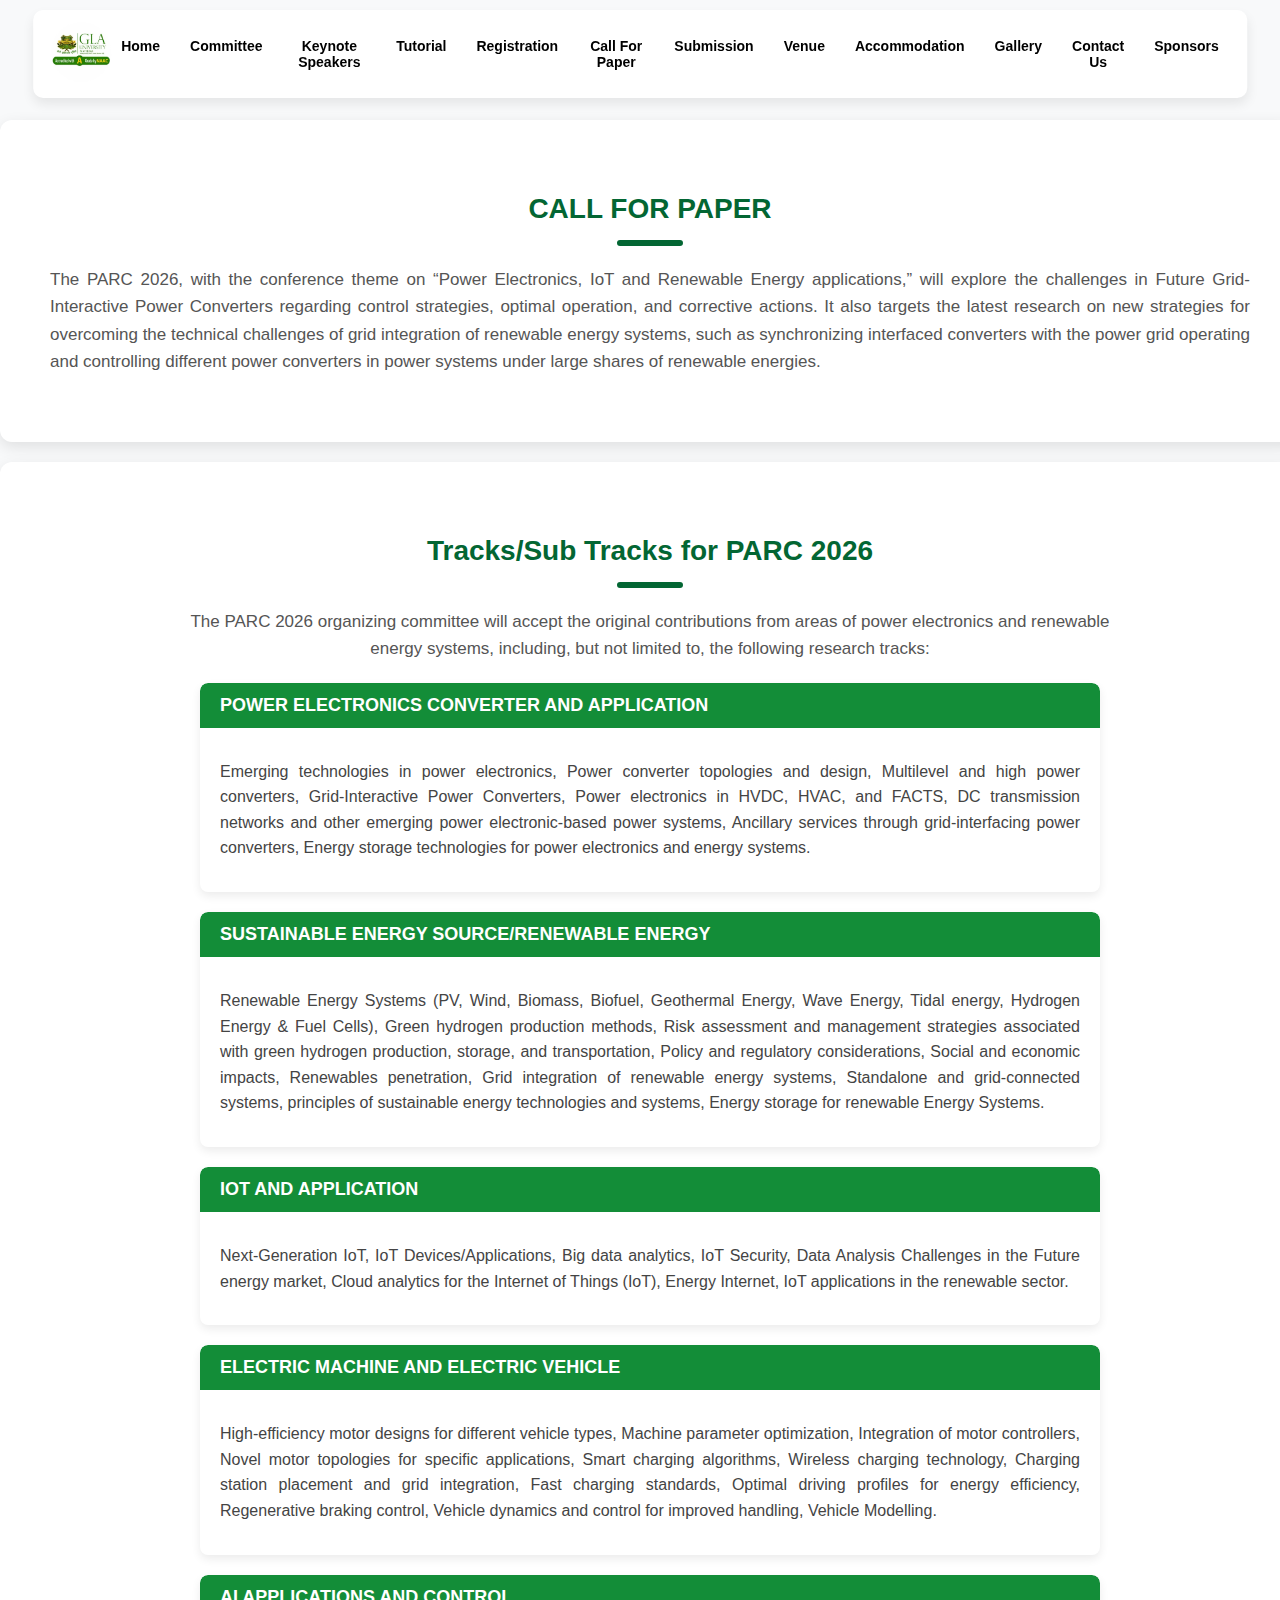
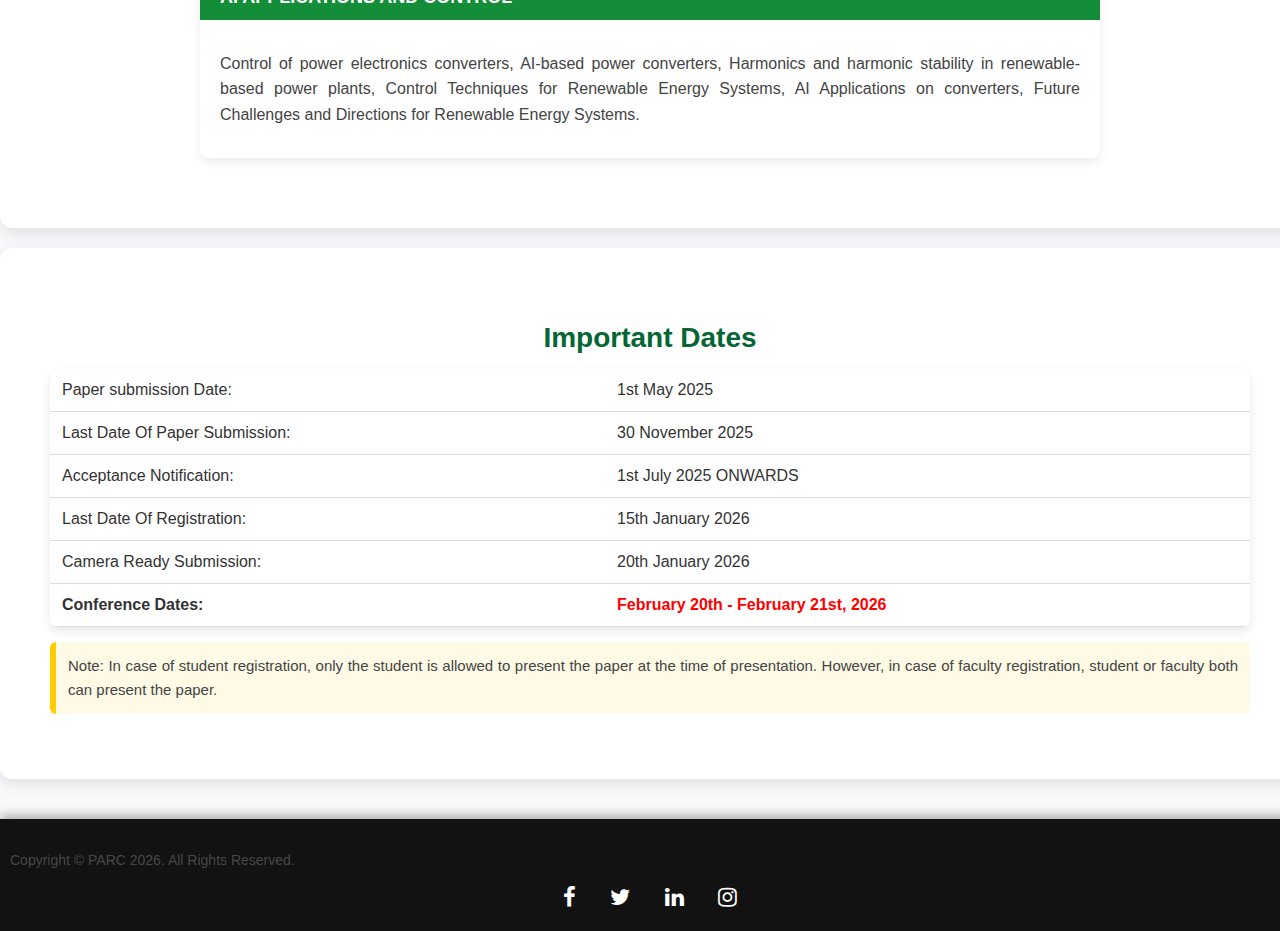
<file: Website/callforpaper.html>
<!DOCTYPE html>
<html lang="en">
  <head>
    <meta charset="UTF-8" />
    <meta name="viewport" content="width=device-width, initial-scale=1.0" />
    <title>Call for Paper</title>
    <link rel="stylesheet" href="callforpaper.css" />
    <link rel="stylesheet" href="navbar.css" />
    <link rel="stylesheet" href="footer.css" />
    <link
      href="https://maxcdn.bootstrapcdn.com/font-awesome/4.2.0/css/font-awesome.min.css"
      rel="stylesheet"
    />
  </head>
  <body>
    <nav class="navbar">
      <div class="logo-container">
        <a href="index.html">
          <img src="./assets/gla_lgog.webp" alt="Logo" class="navbar-logo" />
        </a>
      </div>
      <ul class="nav-links" id="nav-links">
        <li><a href="index.html">Home</a></li>
        <li><a href="committee.html">Committee</a></li>
        <li><a href="./keynotespeaker.html">Keynote Speakers</a></li>
        <li><a href="./Tutorial.html">Tutorial</a></li>
        <li><a href="./Registration.html">Registration</a></li>
        <li><a href="./callforpaper.html">Call For Paper</a></li>
        <li><a href="./Submission.html">Submission</a></li>
        <li><a href="./Venue.html">Venue</a></li>
        <li><a href="./Accommodation.html">Accommodation</a></li>
        <li><a href="./Gallery.html">Gallery</a></li>
        <li><a href="./ContactUs.html">Contact Us</a></li>
        <li><a href="./Sponsors.html">Sponsors</a></li>
      </ul>
      <button class="menu-button" id="menu-button">☰</button>
    </nav>
    <div class="call">
      <div class="call-for-paper">
        <h2>CALL FOR PAPER</h2>
        <hr />
        <p>
          The PARC 2026, with the conference theme on “Power Electronics, IoT
          and Renewable Energy applications,” will explore the challenges in
          Future Grid-Interactive Power Converters regarding control strategies,
          optimal operation, and corrective actions. It also targets the latest
          research on new strategies for overcoming the technical challenges of
          grid integration of renewable energy systems, such as synchronizing
          interfaced converters with the power grid operating and controlling
          different power converters in power systems under large shares of
          renewable energies.
        </p>
      </div>

      <div class="track-list">
        <h2>Tracks/Sub Tracks for PARC 2026</h2>
        <hr />
        <p>
          The PARC 2026 organizing committee will accept the original
          contributions from areas of power electronics and renewable energy
          systems, including, but not limited to, the following research tracks:
        </p>

        <div class="track-container">
          <div class="track">
            <div class="track-title">
              Power Electronics Converter and Application
            </div>
            <p class="track-description">
              Emerging technologies in power electronics, Power converter
              topologies and design, Multilevel and high power converters,
              Grid-Interactive Power Converters, Power electronics in HVDC,
              HVAC, and FACTS, DC transmission networks and other emerging power
              electronic-based power systems, Ancillary services through
              grid-interfacing power converters, Energy storage technologies for
              power electronics and energy systems.
            </p>
          </div>

          <div class="track">
            <div class="track-title">
              Sustainable Energy Source/Renewable energy
            </div>
            <p class="track-description">
              Renewable Energy Systems (PV, Wind, Biomass, Biofuel, Geothermal
              Energy, Wave Energy, Tidal energy, Hydrogen Energy & Fuel Cells),
              Green hydrogen production methods, Risk assessment and management
              strategies associated with green hydrogen production, storage, and
              transportation, Policy and regulatory considerations, Social and
              economic impacts, Renewables penetration, Grid integration of
              renewable energy systems, Standalone and grid-connected systems,
              principles of sustainable energy technologies and systems, Energy
              storage for renewable Energy Systems.
            </p>
          </div>

          <div class="track">
            <div class="track-title">IoT and Application</div>
            <p class="track-description">
              Next-Generation IoT, IoT Devices/Applications, Big data analytics,
              IoT Security, Data Analysis Challenges in the Future energy
              market, Cloud analytics for the Internet of Things (IoT), Energy
              Internet, IoT applications in the renewable sector.
            </p>
          </div>

          <div class="track">
            <div class="track-title">Electric Machine and Electric Vehicle</div>
            <p class="track-description">
              High-efficiency motor designs for different vehicle types, Machine
              parameter optimization, Integration of motor controllers, Novel
              motor topologies for specific applications, Smart charging
              algorithms, Wireless charging technology, Charging station
              placement and grid integration, Fast charging standards, Optimal
              driving profiles for energy efficiency, Regenerative braking
              control, Vehicle dynamics and control for improved handling,
              Vehicle Modelling.
            </p>
          </div>

          <div class="track">
            <div class="track-title">AI Applications and Control</div>
            <p class="track-description">
              Control of power electronics converters, AI-based power
              converters, Harmonics and harmonic stability in renewable-based
              power plants, Control Techniques for Renewable Energy Systems, AI
              Applications on converters, Future Challenges and Directions for
              Renewable Energy Systems.
            </p>
          </div>
        </div>
      </div>

      <div class="important-dates">
        <h2 class="title">Important Dates</h2>
        <table class="dates-table">
          <tbody>
            <tr>
              <td>Paper submission Date:</td>
              <td>1st May 2025</td>
            </tr>
            <tr>
              <td>Last Date Of Paper Submission:</td>
              <td>30 November 2025</td>
            </tr>
            <tr>
              <td>Acceptance Notification:</td>
              <td>1st July 2025 ONWARDS</td>
            </tr>
            <tr>
              <td>Last Date Of Registration:</td>
              <td>15th January 2026</td>
            </tr>
            <tr>
              <td>Camera Ready Submission:</td>
              <td>20th January 2026</td>
            </tr>
            <tr>
              <td class="highlight-text">Conference Dates:</td>
              <td class="highlight-date">
                February 20th - February 21st, 2026
              </td>
            </tr>
          </tbody>
        </table>

        <p class="note">
          <span class="note-highlight">Note:</span> In case of student
          registration, only the student is allowed to present the paper at the
          time of presentation. However, in case of faculty registration,
          student or faculty both can present the paper.
        </p>
      </div>
    </div>
    <div class="footer">
      <p>Copyright © PARC 2026. All Rights Reserved.</p>
      <div class="social-icons">
        <a href="#"><i class="fa fa-facebook"></i></a>
        <a href="#"><i class="fa fa-twitter"></i></a>
        <a href="#"><i class="fa fa-linkedin"></i></a>
        <a href="#"><i class="fa fa-instagram"></i></a>
      </div>
    </div>
    <script src="script.js"></script>
  </body>
</html>
</file>
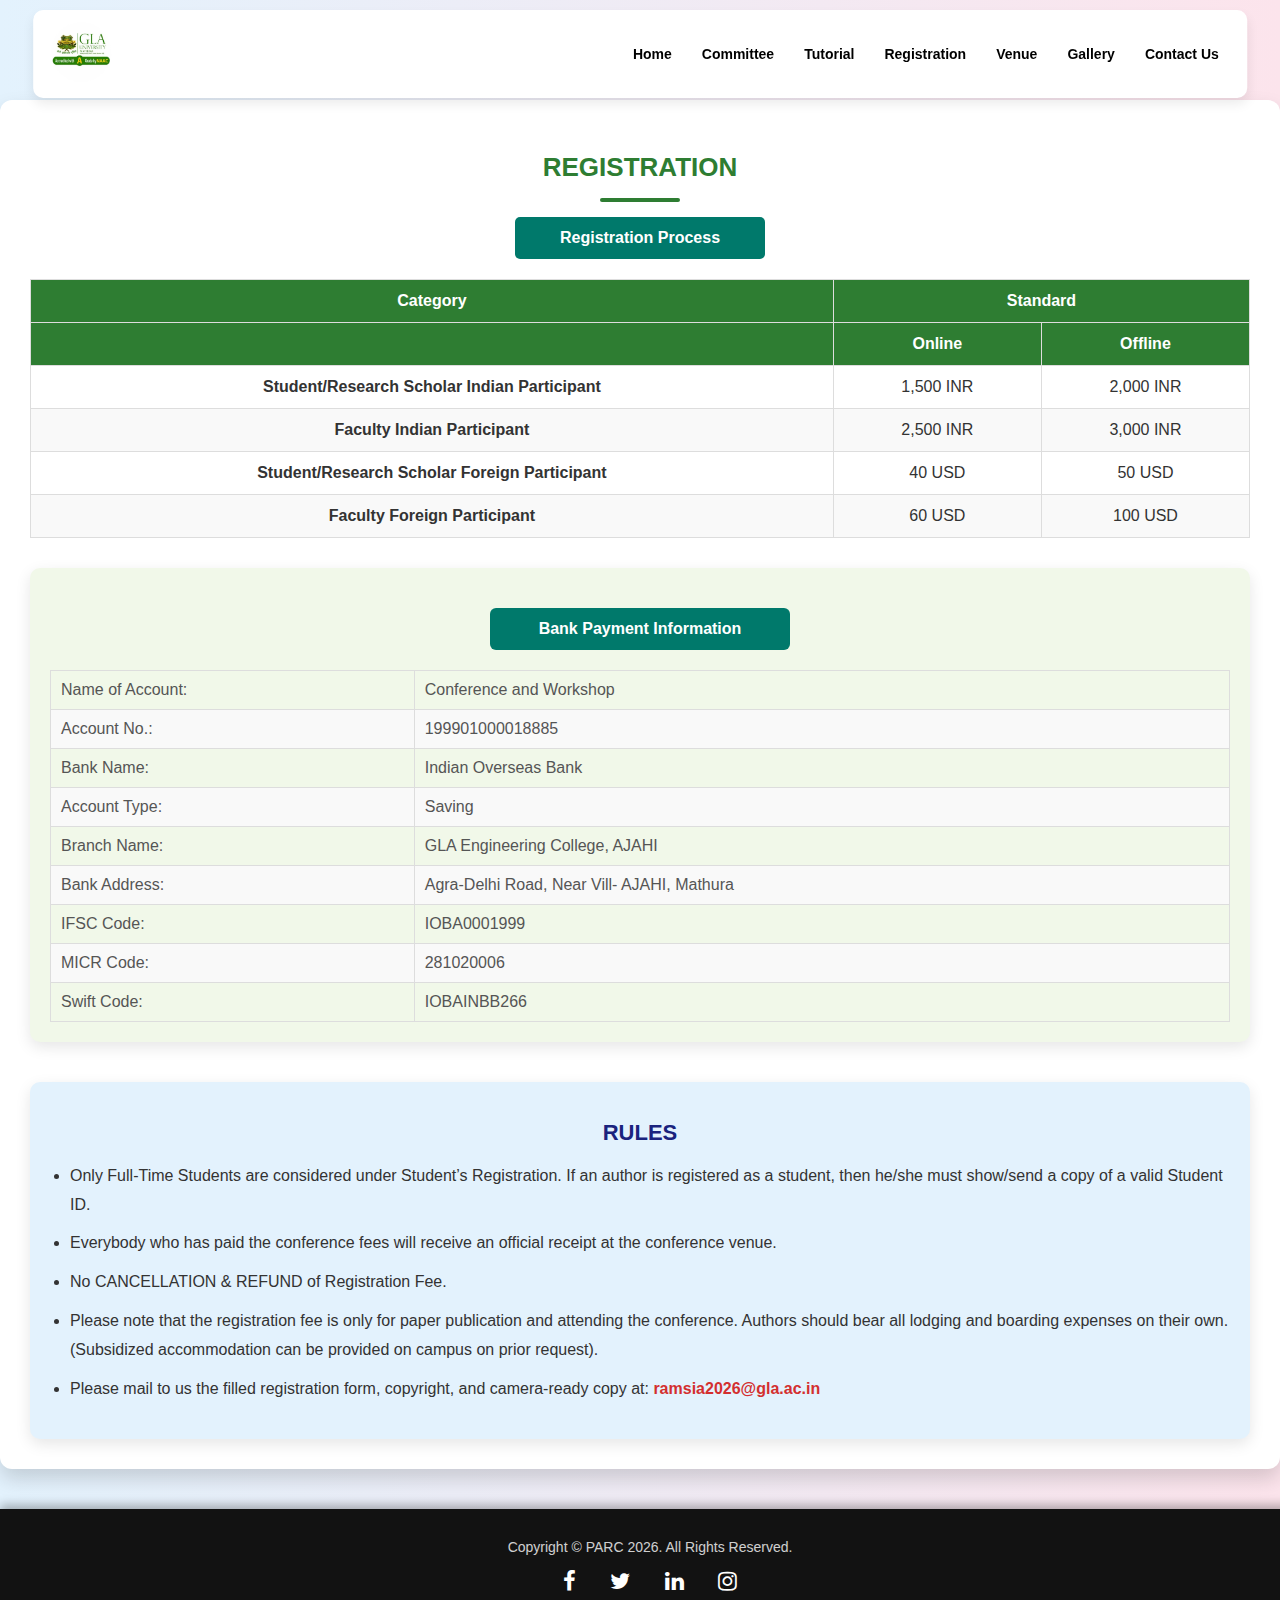
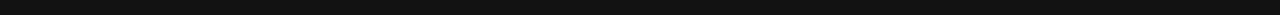
<file: Website/Registration.html>
<!DOCTYPE html>
<html lang="en">
  <head>
    <meta charset="UTF-8" />
    <meta name="viewport" content="width=device-width, initial-scale=1.0" />
    <title>Registration</title>
    <link rel="stylesheet" href="Registration.css" />
    <link rel="stylesheet" href="navbar.css" />
    <link rel="stylesheet" href="footer.css" />
    <link
      href="https://maxcdn.bootstrapcdn.com/font-awesome/4.2.0/css/font-awesome.min.css"
      rel="stylesheet"
    />
  </head>
  <body>
    <nav class="navbar">
      <div class="logo-container">
        <a href="index.html">
          <img src="./assets/gla_lgog.webp" alt="Logo" class="navbar-logo" />
        </a>
      </div>
      <ul class="nav-links" id="nav-links">
        <li><a href="index.html">Home</a></li>
        <li><a href="./Commitee.html">Committee</a></li>
        <!-- <li><a href="./keynotespeaker.html">Keynote Speakers</a></li> -->
        <li><a href="./Tutorial.html">Tutorial</a></li>
        <li><a href="./Registration.html">Registration</a></li>
        <!-- <li><a href="./callforpaper.html">Call For Paper</a></li> -->
        <!-- <li><a href="./Submission.html">Submission</a></li> -->
        <li><a href="./Venue.html">Venue</a></li>
        <!-- <li><a href="./Accommodation.html">Accommodation</a></li> -->
        <li><a href="./Gallery.html">Gallery</a></li>
        <li><a href="./ContactUs.html">Contact Us</a></li>
        <!-- <li><a href="./Sponsors.html">Sponsors</a></li> -->
      </ul>
      <button class="menu-button" id="menu-button">☰</button>
    </nav>
    <div class="reg-page">
      <!-- Registration Fees Section -->
      <div class="registration-container">
        <h2 class="registration-title">Registration</h2>
        <div class="registration-divider"></div>
        <button class="registration-button">Registration Process</button>

        <table class="registration-table">
          <thead>
            <tr>
              <th>Category</th>
              <th colspan="2">Standard</th>
            </tr>
            <tr>
              <th></th>
              <th>Online</th>
              <th>Offline</th>
            </tr>
          </thead>
          <tbody>
            <tr>
              <td>
                <strong
                  >Student/Research Scholar Indian Participant</strong
                >
              </td>
              <td>1,500 INR</td>
              <td>2,000 INR</td>
            </tr>
            <tr>
              <td>
                <strong>Faculty Indian Participant</strong>
              </td>
              <td>2,500 INR</td>
              <td>3,000 INR</td>
            </tr>
            <tr>
              <td><strong>Student/Research Scholar Foreign Participant</strong></td>
              <td>40 USD</td>
              <td>50 USD</td>
            </tr>
            <tr>
              <td><strong>Faculty Foreign Participant</strong></td>
              <td>60 USD</td>
              <td>100 USD</td>
            </tr>
          </tbody>
        </table>
      </div>

      <!-- Payment Information Section -->
      <div class="bank-payment-container">
        <!-- <h2 class="note-heading">Note:</h2>
        <p class="note-text">
          The registration fee for listeners/co-author/extra registration is
          <b>Rs 2500 (with conference kit)</b> or
          <b>Rs 1500 (without conference kit)</b> (India) / <b>$75</b> (outside
          India). This registration includes access to all the paper
          presentation sessions, Breakfast and Lunch during the conference
          period, Tea and Coffee during sessions, and a certificate.
          <br />
          There will be two tutorial sessions. The tutorial session charges for
          Indian listeners/co-author/extra registration are <b>Rs 200</b> for
          one session and <b>Rs 300</b> for both sessions. For foreign
          participants, it is <b>$10/session</b>.
        </p> -->

        <button class="payment-button">Bank Payment Information</button>

        <table class="payment-table">
          <tbody>
            <tr>
              <td>Name of Account:</td>
              <td>Conference and Workshop</td>
            </tr>
            <tr>
              <td>Account No.:</td>
              <td>199901000018885</td>
            </tr>
            <tr>
              <td>Bank Name:</td>
              <td>Indian Overseas Bank</td>
            </tr>
            <tr>
              <td>Account Type:</td>
              <td>Saving</td>
            </tr>
            <tr>
              <td>Branch Name:</td>
              <td>GLA Engineering College, AJAHI</td>
            </tr>
            <tr>
              <td>Bank Address:</td>
              <td>Agra-Delhi Road, Near Vill- AJAHI, Mathura</td>
            </tr>
            <tr>
              <td>IFSC Code:</td>
              <td>IOBA0001999</td>
            </tr>
            <tr>
              <td>MICR Code:</td>
              <td>281020006</td>
            </tr>
            <tr>
              <td>Swift Code:</td>
              <td>IOBAINBB266</td>
            </tr>
          </tbody>
        </table>
      </div>

      <!-- Important Rules Section -->
      <div class="important-rules-container">
        <!-- <section class="section">
          <h2 class="section-title">Important</h2>
          <ul class="section-list">
            
            <li>Registration fees are non-refundable and non-transferable.</li>
            <li>
              Each registration entitles the author to present one paper only.
            </li>
            <li>
              Offline Author Registration fee includes access to all the paper
              presentation sessions of the conference, access to tutorial
              session, Conference Proceedings and Conference Kit, Breakfast and
              Lunch during the conference period, and Gala conference dinner,
              Tea and Coffee during sessions and certificate.
            </li>
            <li>
              Tutorial registration includes access to tutorial sessions and
              certificate of attendance.
            </li>
          </ul>
        </section> -->

        <section class="section">
          <h2 class="section-title">Rules</h2>
          <ul class="section-list">
            <li>
              Only Full-Time Students are considered under Student’s
              Registration. If an author is registered as a student, then he/she
              must show/send a copy of a valid Student ID.
            </li>
            <li>
              Everybody who has paid the conference fees will receive an
              official receipt at the conference venue.
            </li>
            <li>No CANCELLATION & REFUND of Registration Fee.</li>
            <li>
              Please note that the registration fee is only for paper
              publication and attending the conference. Authors should bear all
              lodging and boarding expenses on their own. (Subsidized
              accommodation can be provided on campus on prior request).
            </li>
            <li>
              Please mail to us the filled registration form, copyright, and
              camera-ready copy at:
              <a href="mailto:ramsia2026@gla.ac.in" class="email-link"
                >ramsia2026@gla.ac.in</a
              >
            </li>
          </ul>
        </section>
      </div>
    </div>
    <div class="footer">
      <p>Copyright © PARC 2026. All Rights Reserved.</p>
      <div class="social-icons">
        <a href="#"><i class="fa fa-facebook"></i></a>
        <a href="#"><i class="fa fa-twitter"></i></a>
        <a href="#"><i class="fa fa-linkedin"></i></a>
        <a href="#"><i class="fa fa-instagram"></i></a>
      </div>
    </div>
  </body>
</html>
</file>
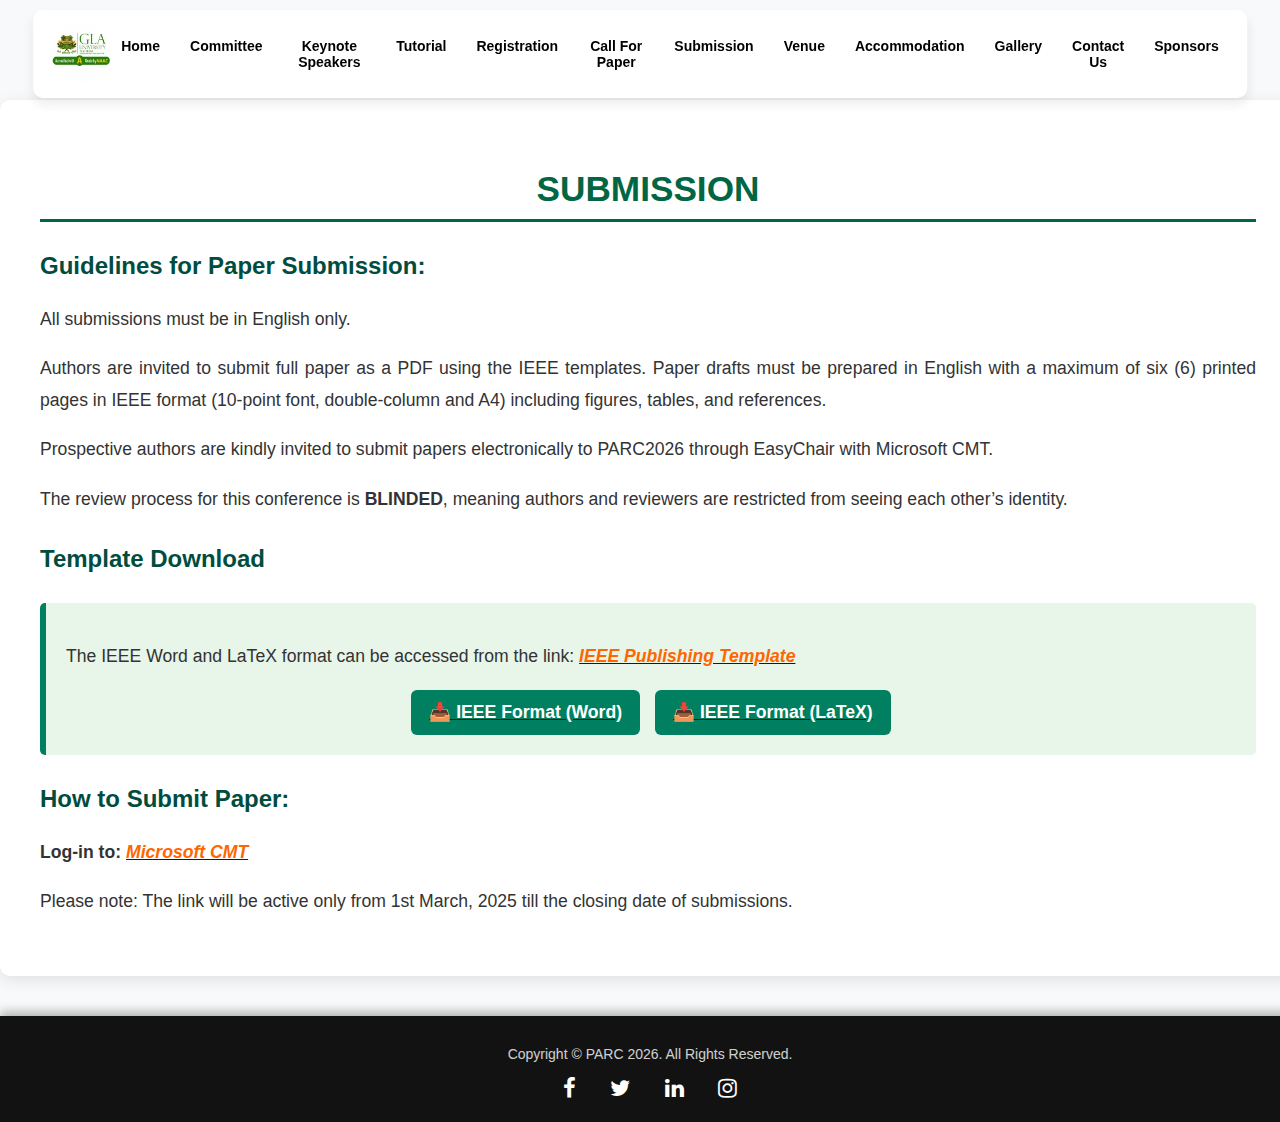
<file: Website/Submission.html>
<!DOCTYPE html>
<html lang="en">
  <head>
    <meta charset="UTF-8" />
    <meta name="viewport" content="width=device-width, initial-scale=1.0" />
    <title>Submission</title>
    <link rel="stylesheet" href="Submission.css" />
    <link rel="stylesheet" href="navbar.css" />
    <link rel="stylesheet" href="footer.css" />
    <link
      href="https://maxcdn.bootstrapcdn.com/font-awesome/4.2.0/css/font-awesome.min.css"
      rel="stylesheet"
    />
  </head>
  <body>
    <nav class="navbar">
      <div class="logo-container">
        <a href="index.html">
          <img src="./assets/gla_lgog.webp" alt="Logo" class="navbar-logo" />
        </a>
      </div>
      <ul class="nav-links" id="nav-links">
        <li><a href="index.html">Home</a></li>
        <li><a href="committee.html">Committee</a></li>
        <li><a href="./keynotespeaker.html">Keynote Speakers</a></li>
        <li><a href="./Tutorial.html">Tutorial</a></li>
        <li><a href="./Registration.html">Registration</a></li>
        <li><a href="./callforpaper.html">Call For Paper</a></li>
        <li><a href="./Submission.html">Submission</a></li>
        <li><a href="./Venue.html">Venue</a></li>
        <li><a href="./Accommodation.html">Accommodation</a></li>
        <li><a href="./Gallery.html">Gallery</a></li>
        <li><a href="./ContactUs.html">Contact Us</a></li>
        <li><a href="./Sponsors.html">Sponsors</a></li>
      </ul>
      <button class="menu-button" id="menu-button">☰</button>
    </nav>
    <div class="submission-container">
      <h2 class="submission-title">SUBMISSION</h2>
      <div class="submission-content">
        <div class="submission-txt">
          <h3 class="section-heading">Guidelines for Paper Submission:</h3>
          <p>All submissions must be in English only.</p>
          <p>
            Authors are invited to submit full paper as a PDF using the IEEE
            templates. Paper drafts must be prepared in English with a maximum
            of six (6) printed pages in IEEE format (10-point font,
            double-column and A4) including figures, tables, and references.
          </p>
          <p>
            Prospective authors are kindly invited to submit papers
            electronically to PARC2026 through EasyChair with Microsoft CMT.
          </p>
          <p>
            The review process for this conference is <strong>BLINDED</strong>,
            meaning authors and reviewers are restricted from seeing each
            other’s identity.
          </p>
        </div>

        <h3 class="section-heading">Template Download</h3>
        <div class="download-section">
          <p>
            The IEEE Word and LaTeX format can be accessed from the link:
            <a
              href="https://www.ieee.org/conferences/publishing/templates.html"
            >
              <span class="highlight">IEEE Publishing Template</span>
            </a>
          </p>
          <div class="download-buttons">
            <a
              href="assets/conference-template-a4.docx"
              download="template.docx"
            >
              <button class="download-btn">&#x1F4E5; IEEE Format (Word)</button>
            </a>
            <a
              href="assets/conference-latex-template.zip"
              download="template.zip"
            >
              <button class="download-btn">
                &#x1F4E5; IEEE Format (LaTeX)
              </button>
            </a>
          </div>
        </div>

        <h3 class="section-heading">How to Submit Paper:</h3>
        <p>
          <strong>Log-in to:</strong>
          <a href="https://cmt3.research.microsoft.com/">
            <span class="highlight">Microsoft CMT</span>
          </a>
        </p>
        <p class="note">
          Please note: The link will be active only from 1st March, 2025 till
          the closing date of submissions.
        </p>
      </div>
    </div>
    <div class="footer">
      <p>Copyright © PARC 2026. All Rights Reserved.</p>
      <div class="social-icons">
        <a href="#"><i class="fa fa-facebook"></i></a>
        <a href="#"><i class="fa fa-twitter"></i></a>
        <a href="#"><i class="fa fa-linkedin"></i></a>
        <a href="#"><i class="fa fa-instagram"></i></a>
      </div>
    </div>
  </body>
</html>
</file>
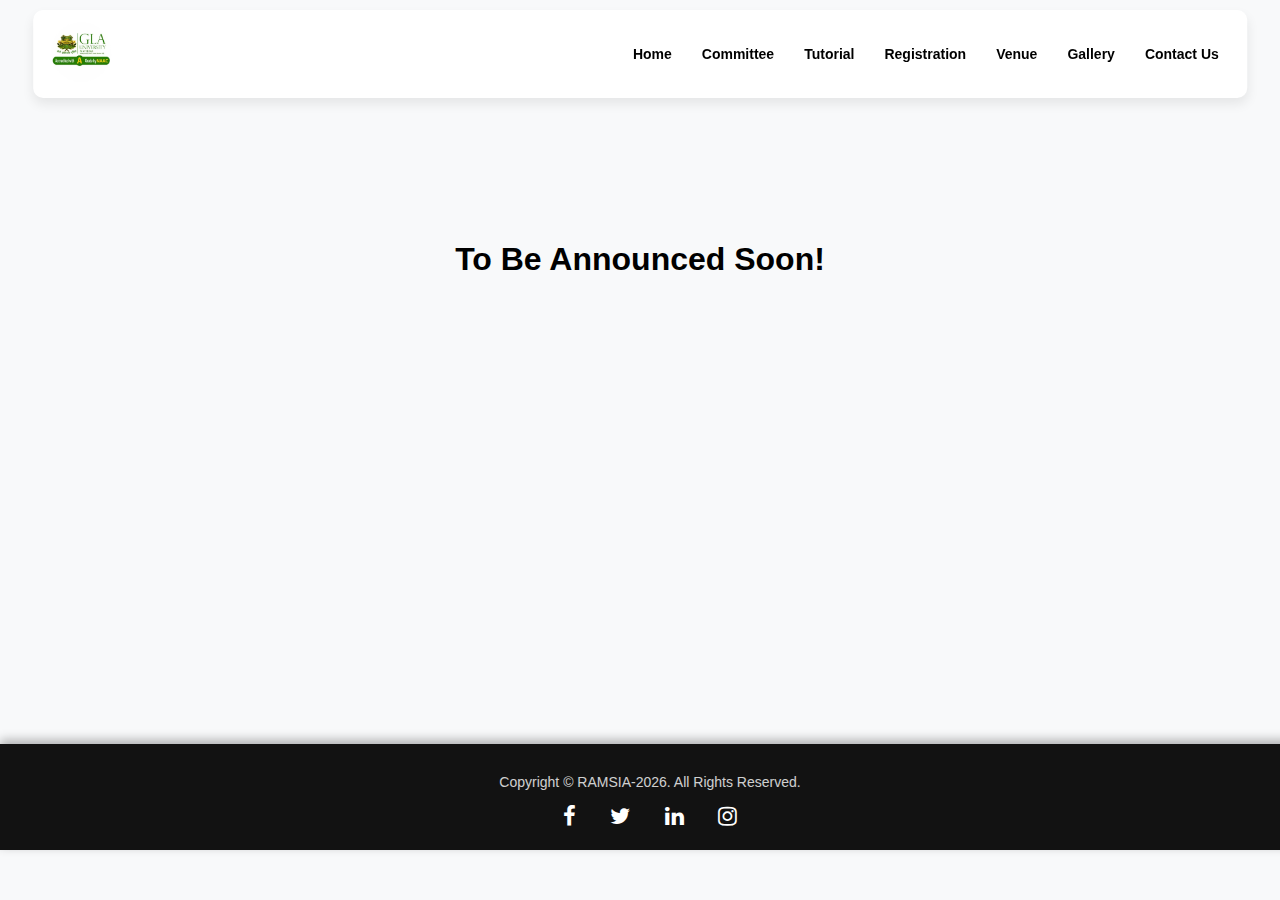
<file: Website/Tutorial.html>
<!DOCTYPE html>
<html lang="en">
  <head>
    <meta charset="UTF-8" />
    <meta name="viewport" content="width=device-width, initial-scale=1.0" />
    <title>Tutorial</title>
    <link rel="stylesheet" href="Tutorial.css" />
    <link rel="stylesheet" href="navbar.css" />
    <link rel="stylesheet" href="footer.css" />
    <link
      href="https://maxcdn.bootstrapcdn.com/font-awesome/4.2.0/css/font-awesome.min.css"
      rel="stylesheet"
    />
    <!-- Link to CSS -->
  </head>
  <body>
    <nav class="navbar">
      <div class="logo-container">
        <a href="index.html">
          <img src="./assets/gla_lgog.webp" alt="Logo" class="navbar-logo" />
        </a>
      </div>
      <ul class="nav-links" id="nav-links">
        <li><a href="index.html">Home</a></li>
        <li><a href="./Commitee.html">Committee</a></li>
        <!-- <li><a href="./keynotespeaker.html">Keynote Speakers</a></li> -->
        <li><a href="./Tutorial.html">Tutorial</a></li>
        <li><a href="./Registration.html">Registration</a></li>
        <!-- <li><a href="./callforpaper.html">Call For Paper</a></li>
        <li><a href="./Submission.html">Submission</a></li> -->
        <li><a href="./Venue.html">Venue</a></li>
        <!-- <li><a href="./Accommodation.html">Accommodation</a></li> -->
        <li><a href="./Gallery.html">Gallery</a></li>
        <li><a href="./ContactUs.html">Contact Us</a></li>
        <!-- <li><a href="./Sponsors.html">Sponsors</a></li> -->
      </ul>
      <button class="menu-button" id="menu-button">☰</button>
    </nav>
    <div class="tutorial-page">
      <h1>To Be Announced Soon!</h1>
    </div>
    <div class="footer">
      <p>Copyright © RAMSIA-2026. All Rights Reserved.</p>
      <div class="social-icons">
        <a href="#"><i class="fa fa-facebook"></i></a>
        <a href="#"><i class="fa fa-twitter"></i></a>
        <a href="#"><i class="fa fa-linkedin"></i></a>
        <a href="#"><i class="fa fa-instagram"></i></a>
      </div>
    </div>
  </body>
</html>
</file>
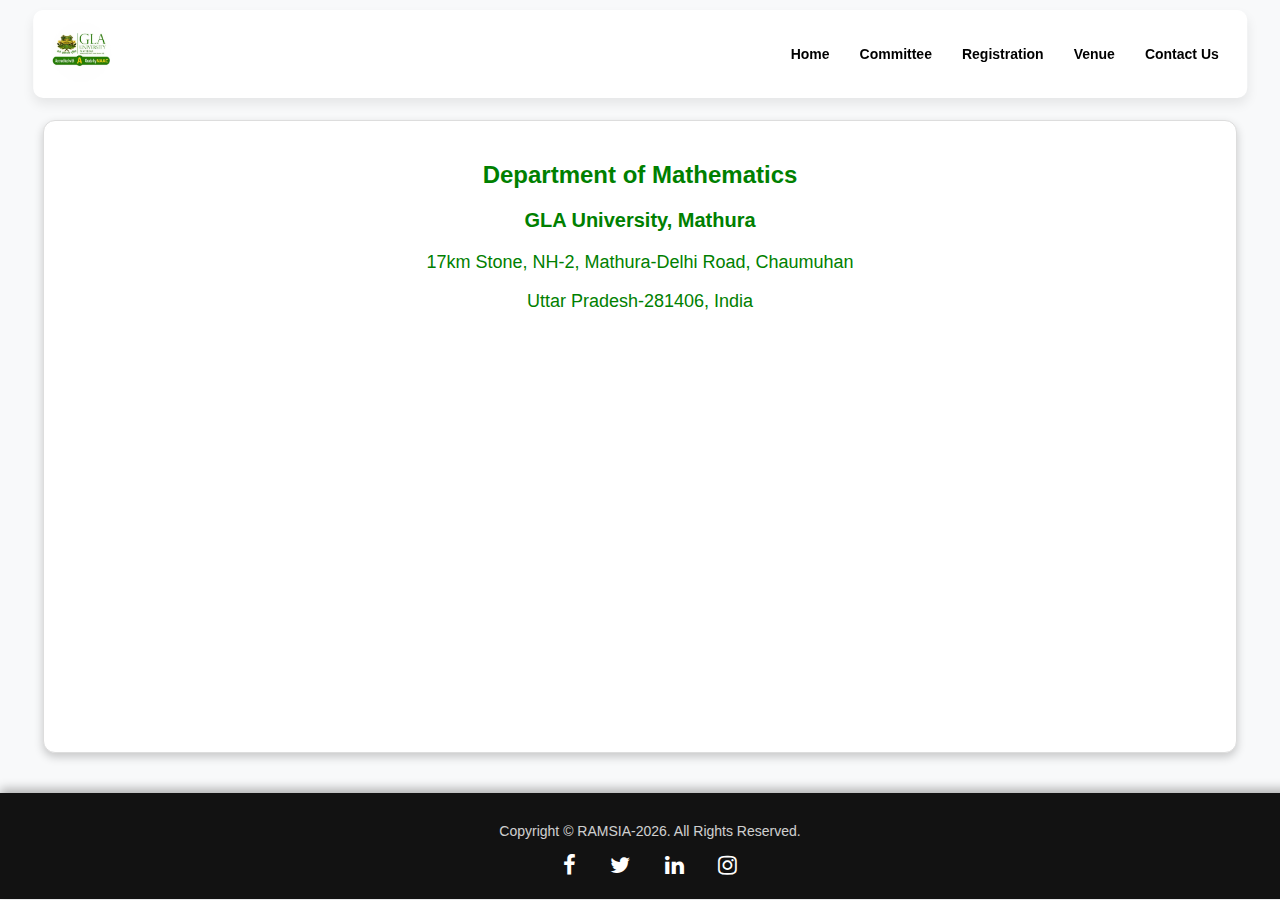
<file: Website/Venue.html>
<!DOCTYPE html>
<html lang="en">
  <head>
    <meta charset="UTF-8" />
    <meta name="viewport" content="width=device-width, initial-scale=1.0" />
    <title>Venue</title>
    <link rel="stylesheet" href="Venue.css" />
    <link rel="stylesheet" href="navbar.css" />
    <link rel="stylesheet" href="footer.css" />
    <link
      href="https://maxcdn.bootstrapcdn.com/font-awesome/4.2.0/css/font-awesome.min.css"
      rel="stylesheet"
    />
    <!-- Link to CSS -->
  </head>
  <body>
    <nav class="navbar">
      <div class="logo-container">
        <a href="index.html">
          <img src="./assets/gla_lgog.webp" alt="Logo" class="navbar-logo" />
        </a>
      </div>
      <ul class="nav-links" id="nav-links">
        <li><a href="index.html">Home</a></li>
        <li><a href="./Commitee.html">Committee</a></li>
        <!-- <li><a href="./keynotespeaker.html">Keynote Speakers</a></li>
        <li><a href="./Tutorial.html">Tutorial</a></li> -->
        <li><a href="./Registration.html">Registration</a></li>
        <!-- <li><a href="./callforpaper.html">Call For Paper</a></li>
        <li><a href="./Submission.html">Submission</a></li> -->
        <li><a href="./Venue.html">Venue</a></li>
        <!-- <li><a href="./Accommodation.html">Accommodation</a></li>
        <li><a href="./Gallery.html">Gallery</a></li> -->
        <li><a href="./ContactUs.html">Contact Us</a></li>
        <!-- <li><a href="./Sponsors.html">Sponsors</a></li> -->
      </ul>
      <button class="menu-button" id="menu-button">☰</button>
    </nav>
    <div class="ven">
      <div class="venue-container">
        <div class="venue-details">
          <h2>Department of Mathematics</h2>
          <h3>GLA University, Mathura</h3>
          <p>17km Stone, NH-2, Mathura-Delhi Road, Chaumuhan</p>
          <p>Uttar Pradesh-281406, India</p>
        </div>
        <div class="venue-map">
          <iframe
            title="GLA University Electronics & Communication Department Map"
            src="https://www.google.com/maps/embed?pb=!1m18!1m12!1m3!1d3535.634545711411!2d77.59446037546368!3d27.604857676241423!2m3!1f0!2f0!3f0!3m2!1i1024!2i768!4f13.1!3m3!1m2!1s0x39736ce47bffc039%3A0xfe5fc3da92c6341!2sGLA%20University!5e0!3m2!1sen!2sin!4v1751082876087!5m2!1sen!2sin" 


            width="100%"
            height="400"
            allowfullscreen=""
            loading="lazy"
            referrerpolicy="no-referrer-when-downgrade"
          >
          </iframe>
        </div>
      </div>
    </div>
    <div class="footer">
      <p>Copyright © RAMSIA-2026. All Rights Reserved.</p>
      <div class="social-icons">
        <a href="#"><i class="fa fa-facebook"></i></a>
        <a href="#"><i class="fa fa-twitter"></i></a>
        <a href="#"><i class="fa fa-linkedin"></i></a>
        <a href="#"><i class="fa fa-instagram"></i></a>
      </div>
    </div>
  </body>
</html>
</file>
<file: Website/callforpaper.css>
/* General Styles */
body {
  font-family: "Poppins", sans-serif;
  margin: 0;
  padding: 20px;
  background: #f4f4f4;
  color: #333;
}

/* Container Styling */
.container {
  max-width: 1700px; /* Increased width */
  margin: 0 auto; /* Center align */
  padding: 20px;
  margin-top: 100px;
}

.call-for-paper,
.track-list,
.important-dates {
  background: #ffffff;
  padding: 50px;

  margin: 20px auto;
  width: 1200px; /* Keeping content width fixed */
  border-radius: 12px;
  box-shadow: 0 5px 15px rgba(0, 0, 0, 0.1);
}

/* Headings */
h2 {
  color: #036633;
  text-align: center;
  font-size: 28px;
  font-weight: 700;
  margin-bottom: 15px;
}

hr {
  width: 60px;
  border: 3px solid #036633;
  border-radius: 10px;
  margin: 10px auto 20px;
}

/* Paragraph */
p {
  font-size: 17px;
  line-height: 1.6;
  color: #555;
  text-align: justify;
}

/* Track Section */
.track-container {
  margin-top: 20px;
  display: flex;
  flex-direction: column;
  align-items: center; /* Ensures content stays centered */
}

.track {
  margin-bottom: 20px;
  border-radius: 8px;
  background: #ffffff;
  box-shadow: 0 4px 10px rgba(0, 0, 0, 0.08);
  overflow: hidden;
  width: 900px; /* Keeping content width fixed */
}

/* Track Title */
.track-title {
  background: #138d38;
  color: white;
  font-weight: bold;
  font-size: 18px;
  padding: 12px 20px;
  text-transform: uppercase;
  border-radius: 8px 8px 0 0;
}

/* Track Description */
.track-description {
  padding: 15px 20px;
  font-size: 16px;
  color: #444;
  background: white;
}

/* Important Dates Table */
.important-dates table {
  width: 100%;
  border-collapse: collapse;
  margin-top: 15px;
  background: #fff;
  border-radius: 8px;
  overflow: hidden;
  box-shadow: 0 4px 10px rgba(0, 0, 0, 0.1);
}

.important-dates td {
  padding: 12px;
  border-bottom: 1px solid #ddd;
  font-size: 16px;
  text-align: left;
}

.important-dates tr:hover {
  background: #e9f5ff;
}

/* Highlighted Text */
.highlight-text {
  font-weight: bold;
  font-size: 18px;
}

.highlight-date {
  font-weight: bold;
  color: red;
  font-size: 18px;
}

/* Note Section */
.note {
  margin-top: 15px;
  font-size: 15px;
  color: #444;
  background: #fffae6;
  padding: 12px;
  border-left: 6px solid #ffcc00;
  border-radius: 6px;
}
.track-list > p {
  width: 80%;
  text-align: center;
  /* justify-items: center; */
  margin: auto;
}
.call {
  padding-top: 100px;
}

/* Responsive Design */
@media screen and (max-width: 768px) {
  .container {
    max-width: 100%;
    padding: 10px;
  }

  .call-for-paper,
  .track-list,
  .important-dates,
  .track {
    width: 100%;
    padding: 20px;
  }

  h2 {
    font-size: 24px;
  }

  .track-title {
    font-size: 17px;
    padding: 10px 15px;
  }

  .track-description {
    font-size: 15px;
    padding: 12px 15px;
  }

  .important-dates td {
    font-size: 15px;
  }

  .highlight-text,
  .highlight-date {
    font-size: 16px;
  }
}
</file>
<file: Website/navbar.css>
/* General Styling */
body {
    margin: 0;
    padding: 0;
    font-family: 'Poppins', sans-serif;
    background-color: #f8f9fa;
  }
  
  /* Navbar Container */
  .navbar {
    position: fixed;
    top: 10px;
    left: 50%;
    transform: translateX(-50%);
    width: 92%;
    background: white;
    padding: 12px 18px;
    display: flex;
    justify-content: space-between;
    align-items: center;
    z-index: 100;
    border-radius: 10px;
    box-shadow: 0px 6px 12px rgba(0, 0, 0, 0.08);
    transition: all 0.3s ease-in-out;
  }
  
  /* Logo */
  .logo-container img {
    height: 60px;
    width: auto;
  }
  
  /* Navigation Links */
  .nav-links {
    display: flex;
    gap: 10px;
    list-style: none;
    padding: 0;
    margin: 0;
  }
  
  .nav-links li {
    text-align: center;
  }
  
  .nav-links li a {
    text-decoration: none;
    color: black;
    font-size: 14px;
    font-weight: 600;
    transition: all 0.3s ease-in-out;
    padding: 6px 10px;
    display: inline-block;
    border-radius: 5px;
  }
  
  /* Hover Effect */
  .nav-links li a:hover {
    color: white;
    background-color: #007bff;
    box-shadow: 0px 3px 6px rgba(0, 123, 255, 0.15);
  }
  
  /* Mobile Menu Button */
  .menu-button {
    display: none;
    font-size: 24px;
    background: none;
    border: none;
    cursor: pointer;
    position: absolute;
    right: 20px;
    color: #000;
  }
  
  /* Mobile Menu */
  @media (max-width: 1182px) {
    .nav-links {
      display: none;
    }
  
    .menu-button {
      display: block;
    }
  
    .nav-open {
      display: flex;
      flex-direction: column;
      position: absolute;
      top: 55px;
      left: 50%;
      transform: translateX(-50%);
      width: 94%;
      background: white;
      text-align: center;
      border-radius: 10px;
      box-shadow: 0px 4px 8px rgba(0, 0, 0, 0.08);
      padding: 10px 0;
      transition: all 0.3s ease-in-out;
    }
  
    .nav-open li {
      padding: 10px 0;
    }
  
    .nav-open li a {
      display: block;
      padding: 10px;
      font-size: 16px;
    }
  }
  
  /* Animation */
  @media (max-width: 768px) {
    .nav-open {
      animation: fadeIn 0.3s ease-in-out;
    }
  }
  
  @keyframes fadeIn {
    from {
      opacity: 0;
      transform: translateY(-10px);
    }
    to {
      opacity: 1;
      transform: translateY(0);
    }
  }
  
  /* Scrollable Menu */
  .nav-open {
    max-height: 600px;
    overflow-y: auto;
    scrollbar-width: thin;
  }
  
  /* Webkit Browsers */
  .nav-open::-webkit-scrollbar {
    width: 6px;
  }
  
  .nav-open::-webkit-scrollbar-thumb {
    background-color: #007bff;
    border-radius: 10px;
  }
  
  .nav-open::-webkit-scrollbar-track {
    background: transparent;
  }
</file>
<file: Website/footer.css>
/* Footer Styling */
.footer {
  background: #121212; /* Dark modern background */
  color: #ffffff;
  text-align: center;
  padding: 20px 10px;
  margin-top: 40px;
  font-size: 16px;
  position: relative;
  bottom: 0;
  width: 100%;
  box-shadow: 0 -4px 10px rgba(0, 0, 0, 0.3);
}

/* Social Media Icons */
.footer .social-icons {
  margin-top: 10px;
}

.footer .social-icons a {
  display: inline-block;
  color: #ffffff;
  font-size: 22px;
  margin: 0 15px;
  transition: 0.3s ease-in-out;
}

/* Hover Effect */
.footer .social-icons a:hover {
  color: #12a15a;
  transform: scale(1.3);
}

/* Copyright Text */
.footer p {
  font-size: 14px;
  margin-top: 10px;
  opacity: 0.8;
}
</file>
<file: Website/Registration.css>
/* General Page Styles */
body {
  font-family: "Poppins", sans-serif;
  margin: 0;
  padding: 40px;
  background: linear-gradient(to right, #e3f2fd, #fce4ec);
  color: #333;
}

.reg-page {
  /* max-width: 1100px; */
  margin: auto;
  background: white;
  padding: 30px;
  border-radius: 12px;
  box-shadow: 0 10px 20px rgba(0, 0, 0, 0.15);
  margin-top: 100px;
}

/* Section Titles */
h2 {
  color: #2e7d32;
  font-size: 26px;
  font-weight: bold;
  text-transform: uppercase;
  text-align: center;
  margin-bottom: 15px;
}

.registration-divider {
  width: 80px;
  height: 4px;
  background: #2e7d32;
  margin: 10px auto;
  border-radius: 5px;
}

/* Registration Table */
.registration-table {
  width: 100%;
  border-collapse: collapse;
  margin-top: 20px;
}

.registration-table th,
.registration-table td {
  padding: 12px;
  border: 1px solid #ddd;
  text-align: center;
  font-size: 16px;
}

.registration-table th {
  background: #2e7d32;
  color: white;
}

.registration-table tr:nth-child(even) {
  background: #f9f9f9;
}

/* Registration Button */
.registration-button {
  display: block;
  width: 250px;
  background: #00796b;
  color: white;
  padding: 12px 18px;
  text-align: center;
  font-size: 16px;
  font-weight: bold;
  border: none;
  border-radius: 5px;
  margin: 15px auto;
  cursor: pointer;
  transition: 0.3s;
}

.registration-button:hover {
  background: #004d40;
}

/* Payment Section */
.bank-payment-container {
  margin-top: 30px;
  background: #f1f8e9;
  padding: 20px;
  border-radius: 10px;
  box-shadow: 0 5px 15px rgba(0, 0, 0, 0.1);
}

.note-heading {
  color: #d32f2f;
  font-size: 22px;
  font-weight: bold;
  text-align: center;
}

.note-text {
  text-align: justify;
  font-size: 16px;
  color: #444;
  line-height: 1.6;
}

.payment-button {
  display: block;
  width: 300px;
  background: #00796b;
  color: white;
  padding: 12px 20px;
  font-size: 16px;
  font-weight: bold;
  text-align: center;
  border: none;
  border-radius: 6px;
  margin: 20px auto;
  cursor: pointer;
  transition: 0.3s;
}

.payment-button:hover {
  background: #880e4f;
}

/* Payment Table */
.payment-table {
  width: 100%;
  border-collapse: collapse;
  margin-top: 20px;
}

.payment-table td {
  padding: 10px;
  border: 1px solid #ddd;
  font-size: 16px;
  color: #555;
}

.payment-table tr:nth-child(even) {
  background: #f9f9f9;
}

/* Important Rules Section */
.important-rules-container {
  margin-top: 40px;
  background: #e3f2fd;
  padding: 20px;
  border-radius: 10px;
  box-shadow: 0 5px 15px rgba(0, 0, 0, 0.1);
}

.section-title {
  color: #1a237e;
  font-size: 22px;
  font-weight: bold;
  text-align: center;
}

.section-list {
  padding-left: 20px;
  font-size: 16px;
  line-height: 1.8;
}

.section-list li {
  margin-bottom: 10px;
}

/* Email Link */
.email-link {
  color: #d32f2f;
  font-weight: bold;
  text-decoration: none;
}

.email-link:hover {
  text-decoration: underline;
}
</file>
<file: Website/Submission.css>
/* Make the submission container spread across the full page */
.submission-container {
  width: 95%;
  /* max-width: 1200px; Adjust max-width for better responsiveness */
  margin: 20px auto;
  margin-top: 50px;
  padding: 40px;
  background-color: #ffffff;
  border-radius: 10px;
  box-shadow: 0px 4px 15px rgba(0, 0, 0, 0.1);
  margin-top: 100px;
}

/* Title Styling */
.submission-title {
  text-align: center;
  font-size: 2.2rem;
  font-weight: bold;
  color: #006644;
  text-transform: uppercase;
  border-bottom: 3px solid #006644;
  padding-bottom: 10px;
  margin-bottom: 30px;
}

/* Section Headers */
.section-heading {
  font-size: 1.5rem;
  font-weight: bold;
  color: #004d40;
  margin-top: 30px;
}

/* Paragraph Styling */
.submission-content p {
  font-size: 1.1rem;
  color: #333;
  line-height: 1.8;
}

.submission-txt {
  text-align: justify;
}

/* Highlighted Text */
.highlight {
  font-style: italic;
  color: #ff6600;
  font-weight: 600;
}

/* Template Download Section */
.download-section {
  margin-top: 30px;
  padding: 20px;
  background-color: #e8f5e9;
  border-left: 6px solid #008060;
  border-radius: 5px;
}

/* Download Buttons */
.download-buttons {
  margin-top: 15px;
  display: flex;
  flex-wrap: wrap;
  gap: 15px;
  justify-content: center;
}

.download-btn {
  background-color: #008060;
  color: white;
  padding: 12px 18px;
  font-size: 1.1rem;
  font-weight: bold;
  border: none;
  cursor: pointer;
  border-radius: 6px;
  display: flex;
  align-items: center;
  gap: 10px;
  transition: all 0.3s ease;
}

.download-btn:hover {
  background-color: #005a40;
  transform: scale(1.05);
}

/* Footer Styling */
.submission-footer {
  text-align: center;
  margin-top: 50px;
  font-size: 1rem;
  color: #666;
  padding-top: 20px;
  border-top: 2px solid #ddd;
}

/* Mobile Compatibility */
@media (max-width: 768px) {
  .submission-container {
    width: 90%;
    padding: 20px;
    margin: 10px auto;
    margin-top: 100px;
  }

  .submission-title {
    font-size: 1.8rem; /* Adjusted for better readability on mobile */
    margin-bottom: 15px;
  }

  .section-heading {
    font-size: 1.3rem; /* Adjusted for better readability on mobile */
    margin-top: 15px;
  }

  .submission-content p {
    font-size: 1rem; /* Adjusted for better readability on mobile */
    line-height: 1.6; /* Adjusted for better readability on mobile */
  }

  .download-section {
    padding: 15px; /* Reduced padding for mobile */
  }

  .download-buttons {
    flex-direction: column; /* Stack buttons vertically on mobile */
    align-items: center; /* Center buttons on mobile */
  }

  .download-btn {
    font-size: 1rem; /* Adjusted for better readability on mobile */
    padding: 10px 15px; /* Adjusted for better touch targets */
    width: 100%; /* Full width for buttons on mobile */
    max-width: 200px; /* Limit max width for buttons */
  }

  .submission-footer {
    font-size: 0.9rem; /* Adjusted for better readability on mobile */
    margin-top: 20px;
  }
}

/* Extra Small Screens */
@media (max-width: 480px) {
  .submission-container {
    padding: 15px; /* Reduced padding for very small screens */
  }

  .submission-title {
    font-size: 1.5rem; /* Smaller title for very small screens */
  }

  .section-heading {
    font-size: 1.2rem; /* Smaller section heading for very small screens */
  }

  .submission-content p {
    font-size: 0.9rem; /* Smaller paragraph font size for very small screens */
  }

  .download-btn {
    font-size: 0.9rem; /* Smaller button font size for very small screens */
    padding: 8px 12px; /* Adjusted padding for very small screens */
  }
}
</file>
<file: Website/Tutorial.css>
.tutorial-page {
  text-align: center;
  margin-top: 170px;
  /* margin: 50px; */
  /* padding-left: 250px; */
  padding-top: 50px;
  width: 100vw;
  height: 53.8vh;
  color: black;
}
</file>
<file: Website/Venue.css>
.ven {
  /* padding-top: 90px;
    padding-left: 100px; */
  width: 100vw;
  margin-top: 120px;
}

.venue-container {
  width: 90%;
  margin: 30px auto;
  text-align: center;
  background-color: white;
  padding: 20px;
  border-radius: 12px;
  box-shadow: 0px 4px 10px rgba(0, 0, 0, 0.2);
  border: 1px solid #ddd;
}

.venue-details {
  margin-bottom: 20px;
}

.venue-details h2 {
  font-size: 24px;
  font-weight: bold;
  color: #008000;
}

.venue-details h3 {
  font-size: 20px;
  font-weight: bold;
  color: #008000;
}

.venue-details p {
  font-size: 18px;
  color: #008000;
}

.venue-map {
  width: 100%;
  height: 400px;
  border-radius: 8px;
  overflow: hidden;
}

.venue-map iframe {
  border: 0;
  border-radius: 8px;
}

/* Responsive Design */
@media (max-width: 768px) {
  .venue-container {
    width: 90%;
    padding: 15px;
  }

  .venue-details h2 {
    font-size: 20px;
  }

  .venue-details h3 {
    font-size: 18px;
  }

  .venue-details p {
    font-size: 16px;
  }

  .venue-map {
    height: 300px;
  }
}
</file>
